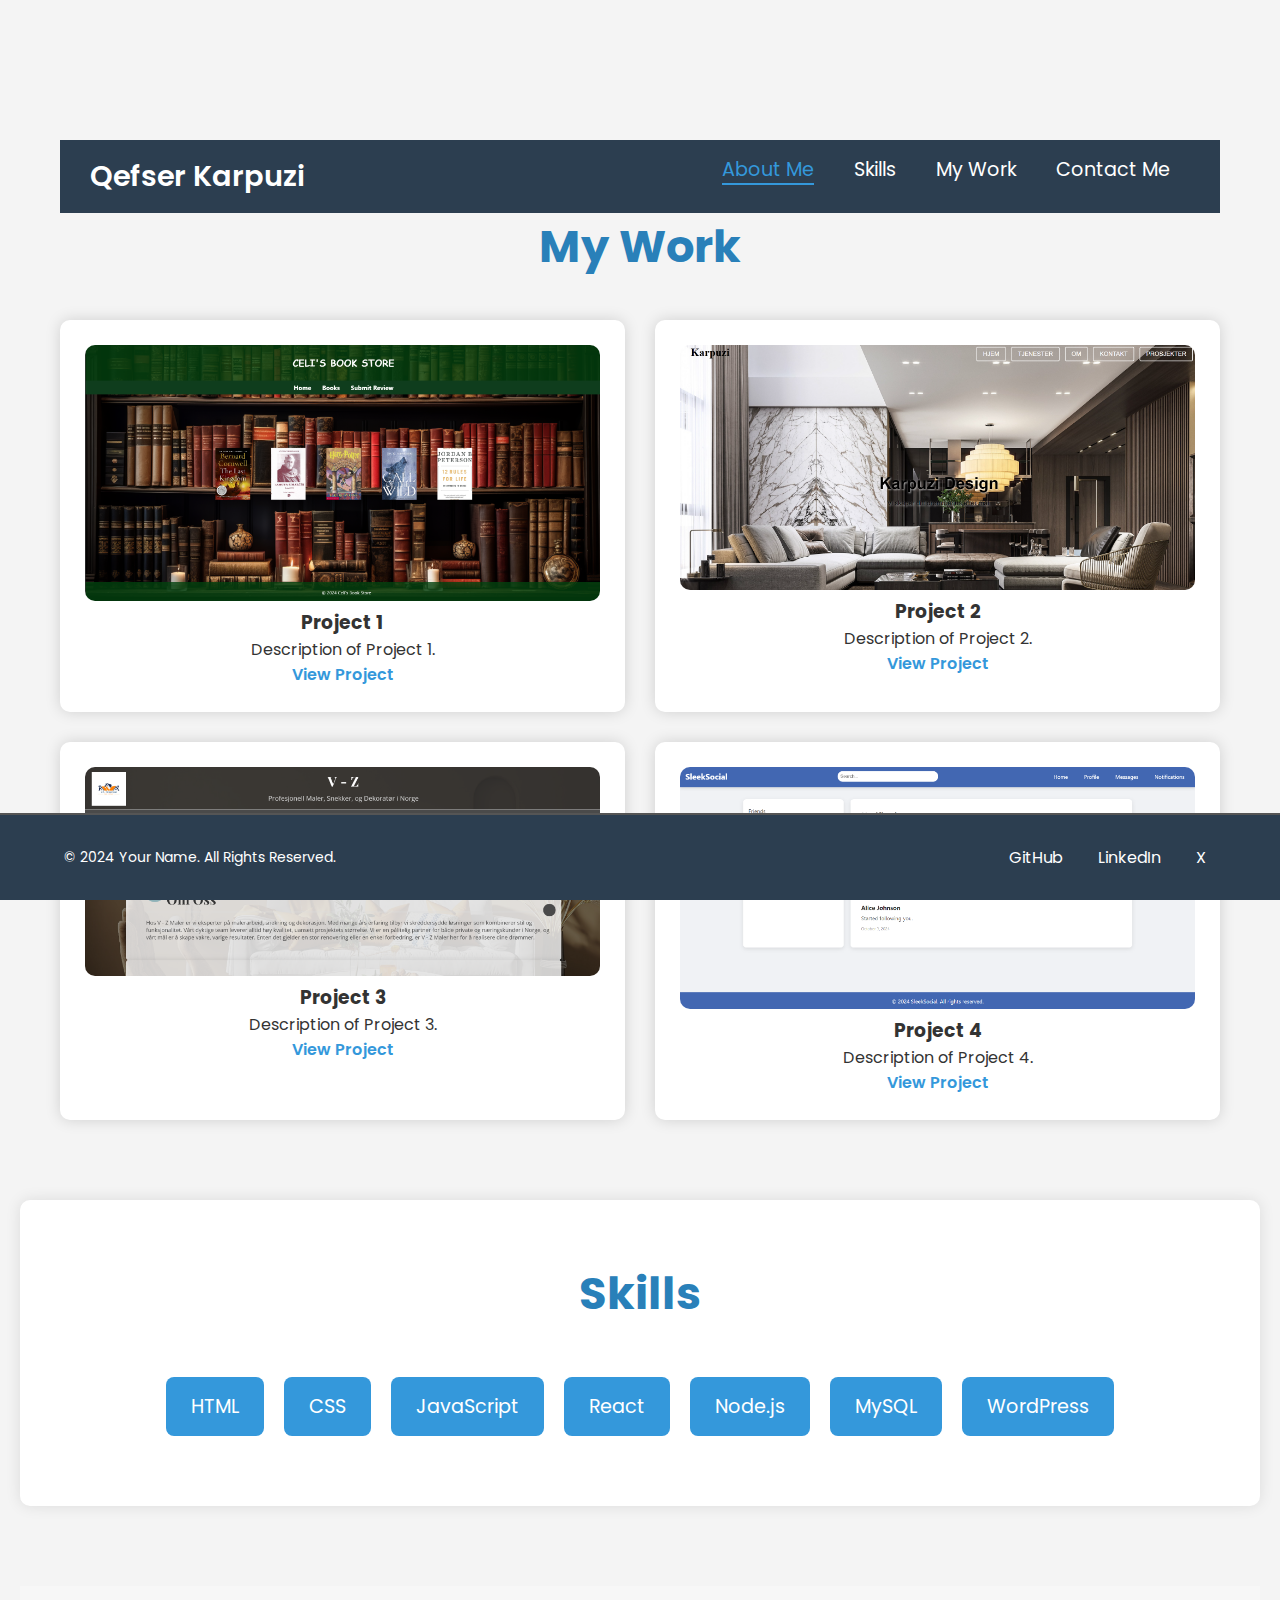
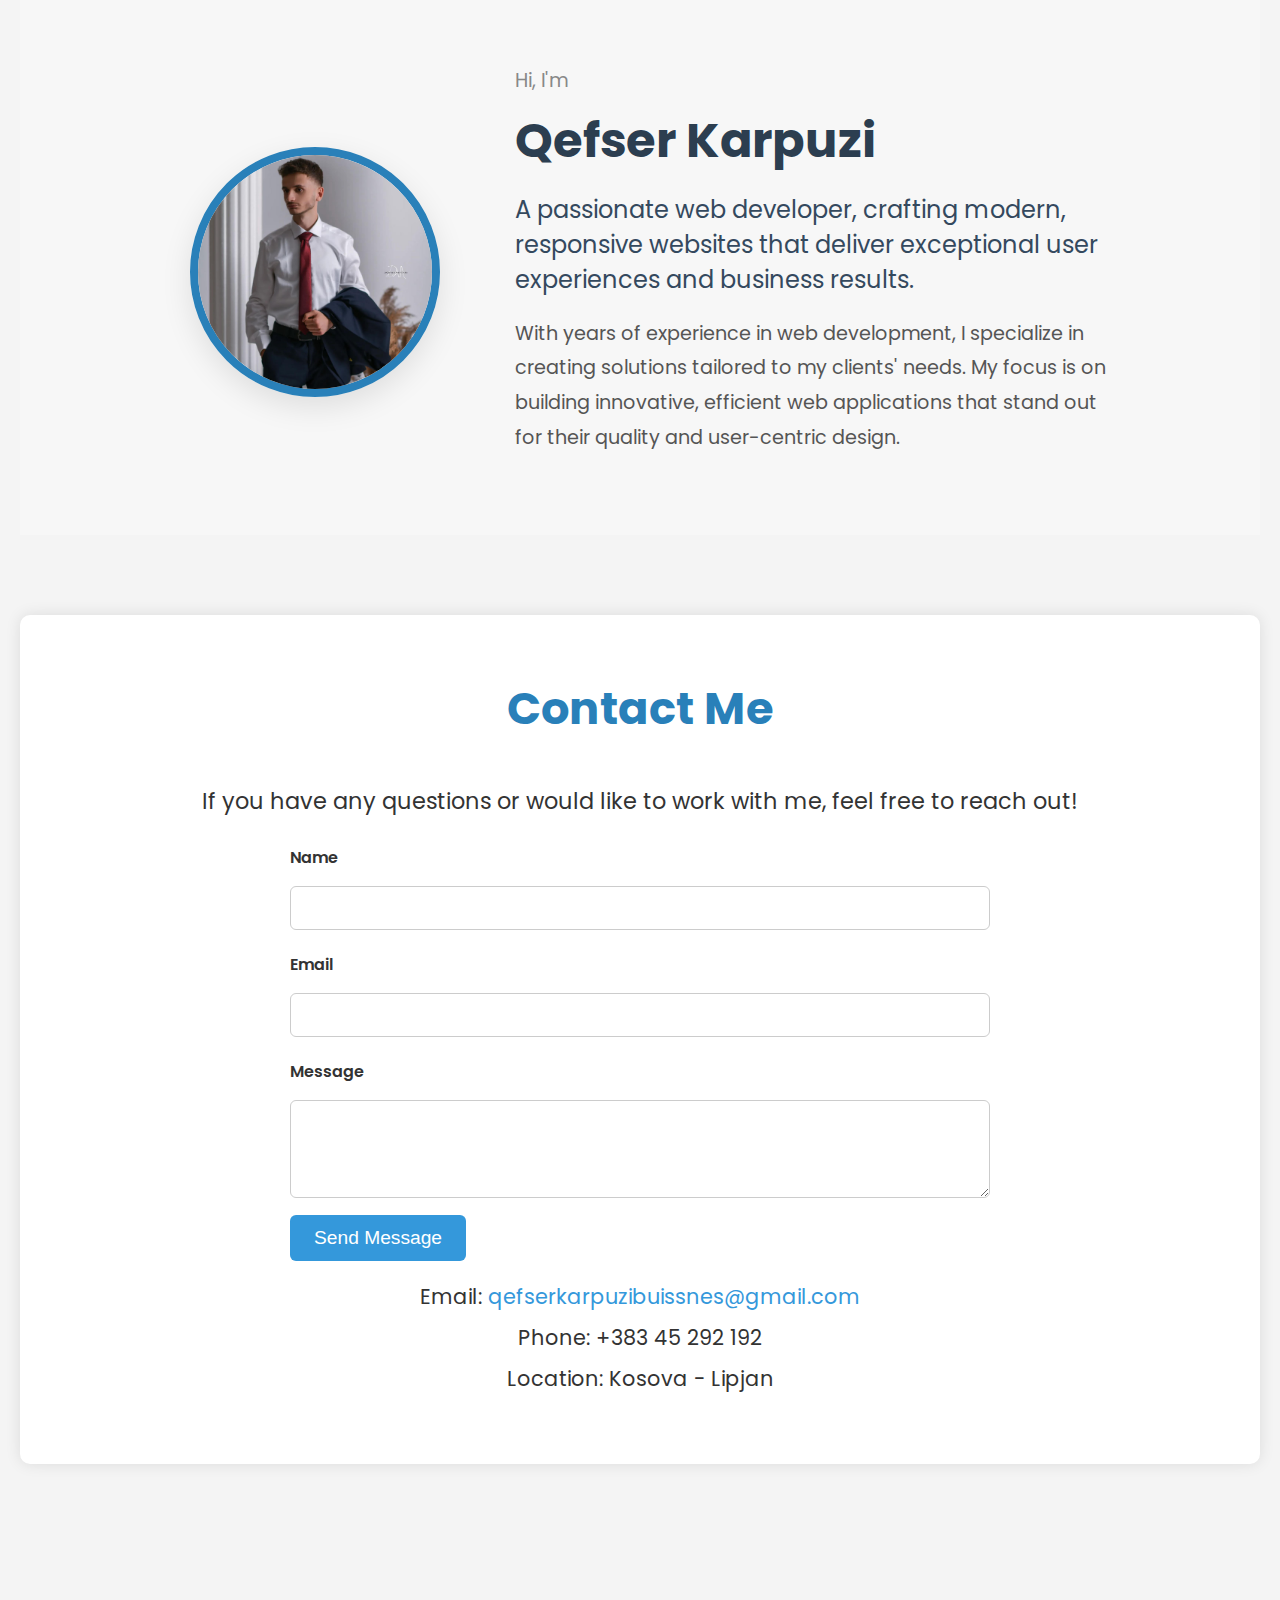
<file: Q.K/index.html>
<!DOCTYPE html>
<html lang="en">
<head>
  <meta charset="UTF-8">
  <meta name="viewport" content="width=device-width, initial-scale=1.0">
  <meta name="description" content="Qefser Karpuzi's Web Developer Portfolio">
  <meta property="og:title" content="Qefser Karpuzi - Web Developer Portfolio">
  <meta property="og:description" content="Showcasing the work of Qefser Karpuzi, a skilled web developer specializing in modern, responsive websites.">
  <meta property="og:image" content="path/to/your/profile-picture.jpg">
  <meta property="og:url" content="your-portfolio-url">
  <title>Qefser Karpuzi - Web Developer Portfolio</title>
  <link href="https://fonts.googleapis.com/css2?family=Poppins:wght@400;600&display=swap" rel="stylesheet">
  <link rel="stylesheet" href="style.css">
  <style>
    
   
  </style>
</head>
<body>

  <section id="portfolio" class="portfolio">
    <div class="container">
      <nav class="nav">
        <div class="logo">Qefser Karpuzi</div>
        <ul>
          <li><a href="#about" class="active">About Me</a></li>
          <li><a href="#skills">Skills</a></li>
          <li><a href="#portfolio">My Work</a></li>
          <li><a href="#contact">Contact Me</a></li>
        </ul>
      </nav>
      <h2>My Work</h2>
      <div class="portfolio-grid">
        <div class="portfolio-item">
          <img src="Screenshot 2024-06-26 193419.png" alt="Project 1">
          <h3>Project 1</h3>
          <p>Description of Project 1.</p>
          <a href="Project1.html" target="_blank">View Project</a>
        </div>
        <div class="portfolio-item">
          <img src="Screenshot 2024-09-14 095135.png" alt="Project 2">
          <h3>Project 2</h3>
          <p>Description of Project 2.</p>
          <a href="Project2.html" target="_blank">View Project</a>
        </div>
        <div class="portfolio-item">
          <img src="01.png" alt="Project 3">
          <h3>Project 3</h3>
          <p>Description of Project 3.</p>
          <a href="Project3.html" target="_blank">View Project</a>
        </div>
        <div class="portfolio-item">
          <img src="socialmedia4.png" alt="Project 4">
          <h3>Project 4</h3>
          <p>Description of Project 4.</p>
          <a href="Project4.html" target="_blank">View Project</a>
        </div>
   
      </div>
    </div>

    <section id="skills" class="skills">
      <div class="container">
        <h2>Skills</h2>
        <ul class="skills-list">
          <li>HTML</li>
          <li>CSS</li>
          <li>JavaScript</li>
          <li>React</li>
          <li>Node.js</li>
          <li>MySQL</li>
          <li>WordPress</li>
        </ul>
      </div>
    </section>

    
  
<section id="about" class="about-section">
  <div class="about-container">
    <div class="profile-container">
      <img src="unnamed.jpg" alt="Qefser Karpuzi" class="profile-picture">
    </div>
    <div class="about-content">
      <p class="intro-text">Hi, I'm</p>
      <h1>Qefser Karpuzi</h1>
      <p class="description">A passionate web developer, crafting modern, responsive websites that deliver exceptional user experiences and business results.</p>
      <p class="about-text">
        With years of experience in web development, I specialize in creating solutions tailored to my clients' needs. My focus is on building innovative, efficient web applications that stand out for their quality and user-centric design.
      </p>
    </div>
  </div>
</section>


  <style>
  


  </style>

  




 


<section id="contact" class="contact">
  <div class="container">
      <h2>Contact Me</h2>
      <p>If you have any questions or would like to work with me, feel free to reach out!</p>

      
      <form action="https://api.web3forms.com/submit" method="POST">
         
          <input type="hidden" name="access_key" value="1c16578b-f997-4e3b-a619-6cd72299bfba">
          
          
          <label for="name">Name</label>
          <input type="text" id="name" name="name" required>
          
        
          <label for="email">Email</label>
          <input type="email" id="email" name="email" required>
          
         
          <label for="message">Message</label>
          <textarea id="message" name="message" rows="4" required></textarea>
          
         
          <button type="submit">Send Message</button>
      </form>

      
      <ul class="contact-info">
          <li>Email: <a href="mailto:qefserkarpuzibuissnes@gmail.com">qefserkarpuzibuissnes@gmail.com</a></li>
          <li>Phone: +383 45 292 192</li>
          <li>Location: Kosova - Lipjan</li>
      </ul>
  </div>
</section>



  <footer>
    <div class="footer-content">
      <div class="footer-left">
        <p>&copy; 2024 Your Name. All Rights Reserved.</p>
      </div>
      <div class="footer-right">
        <ul class="social-links">
          <li><a href="https://github.com/qkarpuzi" target="_blank">GitHub</a></li>
          <li><a href="https://www.linkedin.com/in/qefser-karpuzi-366489331/" target="_blank">LinkedIn</a></li>
          <li><a href="https://x.com/qefserkarpuzi_" target="_blank">X</a></li>
        </ul>
      </div>
    </div>
  </footer>
  
</body>
</html>
</file>
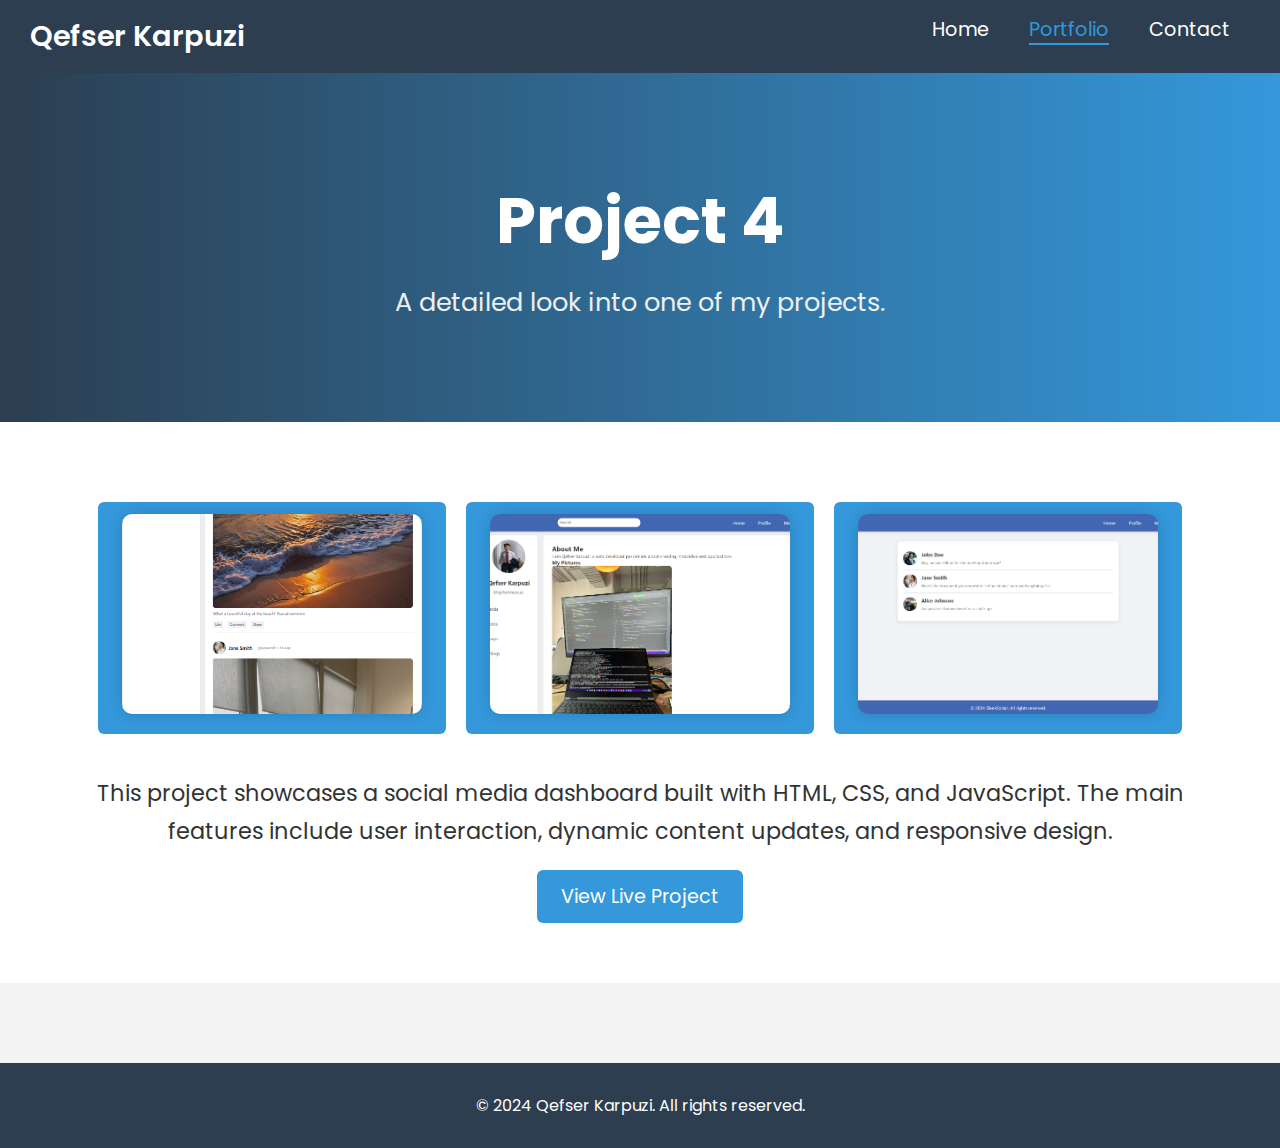
<file: Q.K/Project4.html>
<!DOCTYPE html>
<html lang="en">
<head>
  <meta charset="UTF-8">
  <meta name="viewport" content="width=device-width, initial-scale=1.0">
  <meta name="description" content="Qefser Karpuzi - Project 4 Description">
  <title>Project 4 - Qefser Karpuzi</title>
  <link href="https://fonts.googleapis.com/css2?family=Poppins:wght@400;600&display=swap" rel="stylesheet">
  <style>
    /* Basic Reset */
    * {
      margin: 0;
      padding: 0;
      box-sizing: border-box;
    }

    /* Body */
    body {
      font-family: 'Poppins', sans-serif;
      background-color: #f4f4f4;
      color: #333;
      text-align: center;
    }

    /* Full-width Project Background */
    .project-bg {
      background-color: #fff;
      padding: 60px 0;
      width: 100%;
    }

    /* Container */
    .container {
      max-width: 1200px;
      margin: 0 auto;
      padding: 0 20px;
    }

    /* Navbar */
    .nav {
      display: flex;
      justify-content: space-between;
      background-color: #2c3e50;
      padding: 15px 30px;
      position: sticky;
      top: 0;
      z-index: 1000;
    }

    .nav .logo {
      color: white;
      font-size: 1.8rem;
      font-weight: 600;
    }

    .nav ul {
      list-style: none;
      display: flex;
      margin: 0;
      padding: 0;
    }

    .nav ul li {
      margin: 0 20px;
    }

    .nav ul li a {
      color: white;
      text-decoration: none;
      font-size: 1.2rem;
      transition: color 0.3s, border-bottom 0.3s;
    }

    .nav ul li a.active,
    .nav ul li a:hover {
      color: #3498db;
      border-bottom: 2px solid #3498db;
    }

    /* Header Section */
    .header {
      text-align: center;
      background: linear-gradient(to right, #2c3e50, #3498db);
      color: white;
      padding: 100px 20px;
    }

    h1 {
      font-size: 4rem;
      margin-bottom: 15px;
    }

    .description {
      font-size: 1.6rem;
      color: #ecf0f1;
      margin-top: 15px;
    }

    /* Project Section */
    .project {
      padding: 0 20px;
      display: flex;
      flex-direction: column;
      align-items: center;
      justify-content: center;
    }

    .image-grid {
      display: flex;
      justify-content: center;
      gap: 20px;
      flex-wrap: wrap;
      margin-bottom: 20px;
    }

    .image-grid img {
      width: 300px;
      height: 200px;
      object-fit: cover;
      border-radius: 10px;
      box-shadow: 0 0 15px rgba(0, 0, 0, 0.15);
      cursor: pointer;
      transition: transform 0.3s;
    }

    .image-grid img:hover {
      transform: scale(1.05);
    }

    .project-description {
      font-size: 1.4rem;
      text-align: center;
      margin-top: 20px;
      line-height: 1.7;
    }

    .project a {
      display: inline-block;
      margin-top: 20px;
      padding: 12px 24px;
      background-color: #3498db;
      color: white;
      text-decoration: none;
      border-radius: 6px;
      font-size: 1.2rem;
      transition: background-color 0.3s;
    }

    .project a:hover {
      background-color: #2980b9;
    }

    /* Lightbox */
    .lightbox {
      display: none;
      position: fixed;
      z-index: 999;
      left: 0;
      top: 0;
      width: 100%;
      height: 100%;
      background-color: rgba(0, 0, 0, 0.8);
      justify-content: center;
      align-items: center;
    }

    .lightbox img {
      max-width: 90%;
      max-height: 90%;
      border-radius: 10px;
    }

    .lightbox:target {
      display: flex;
    }

    /* Footer */
    .footer {
      background-color: #2c3e50;
      color: white;
      text-align: center;
      padding: 30px 20px;
      margin-top: 80px;
    }

    .footer p {
      font-size: 1rem;
    }
  </style>
</head>
<body>
  <!-- Navbar -->
  <nav class="nav">
    <div class="logo">Qefser Karpuzi</div>
    <ul>
      <li><a href="index.html">Home</a></li>
      <li><a href="index.html#portfolio" class="active">Portfolio</a></li>
      <li><a href="index.html#contact">Contact</a></li>
    </ul>
  </nav>

  <!-- Header Section -->
  <header class="header">
    <h1>Project 4</h1>
    <p class="description">A detailed look into one of my projects.</p>
  </header>

  <!-- Project Section with Full Background -->
  <div class="project-bg">
    <section class="project container">
      <div class="image-grid">
        <a href="#img1"><img src="socialMedia1.png" alt="Screenshot of Project 1 showing the main dashboard"></a>
        <a href="#img2"><img src="socialmedia2.png" alt="Screenshot of Project 2 showcasing key features"></a>
        <a href="#img3"><img src="socialmedia3.png" alt="Screenshot of Project 3 with final design"></a>
      </div>
      <div class="project-description">
        <p>This project showcases a social media dashboard built with HTML, CSS, and JavaScript. The main features include user interaction, dynamic content updates, and responsive design.</p>
      </div>
      <a href="link-to-live-project" target="_blank">View Live Project</a>
    </section>
  </div>

  <!-- Lightbox Sections -->
  <div id="img1" class="lightbox">
    <a href="#"><img src="socialMedia1.png" alt="Enlarged Screenshot 1"></a>
  </div>
  <div id="img2" class="lightbox">
    <a href="#"><img src="socialmedia2.png" alt="Enlarged Screenshot 2"></a>
  </div>
  <div id="img3" class="lightbox">
    <a href="#"><img src="socialmedia3.png" alt="Enlarged Screenshot 3"></a>
  </div>

  <!-- Footer Section -->
  <footer class="footer">
    <p>&copy; 2024 Qefser Karpuzi. All rights reserved.</p>
  </footer>
</body>  
</html>
</file>
<file: Q.K/style.css>
* {
    margin: 0;
    padding: 0;
    box-sizing: border-box;
  }

  
  body {
    font-family: 'Poppins', sans-serif;
    background-color: #f4f4f4;
    color: #333;
  }

  
  .container {
    max-width: 1200px;
    margin: 0 auto;
    padding: 0 20px;
  }

 
  .nav {
    display: flex;
    justify-content: space-between;
    background-color: #2c3e50;
    padding: 15px 30px;
    position: sticky;
    top: 0;
    z-index: 1000;
  }

  .nav .logo {
    color: white;
    font-size: 1.8rem;
    font-weight: 600;
  }

  .nav ul {
    list-style: none;
    display: flex;
    margin: 0;
    padding: 0;
  }

  .nav ul li {
    margin: 0 20px;
  }

  .nav ul li a {
    color: white;
    text-decoration: none;
    font-size: 1.2rem;
    transition: color 0.3s, border-bottom 0.3s;
  }

  .nav ul li a.active,
  .nav ul li a:hover {
    color: #3498db;
    border-bottom: 2px solid #3498db;
  }

 

  .profile-picture {
border-radius: 50%;
width: 250px;
height: 250px;
object-fit: cover;
margin-bottom: 20px;
margin-top: 50px; 
border: 10px solid rgb(255, 255, 255);
box-shadow: 0 0 15px rgba(0, 0, 0, 0.3);
transition: transform 0.3s;
}


  .profile-picture:hover {
    transform: scale(1.05);
  }

  h1 {
    font-size: 4rem;
    margin-bottom: 15px;
  }

  .title {
    font-size: 2rem;
    color: #3498db;
  }

  .description {
    font-size: 1.6rem;
    color: #ecf0f1;
    margin-top: 15px;
  }


  section {
    margin: 80px 0;
  }

  .about, .skills, .contact {
    background-color: #fff;
    padding: 60px 20px;
    border-radius: 10px;
    box-shadow: 0 0 15px rgba(0, 0, 0, 0.1);
  }

  h2 {
    font-size: 2.8rem;
    text-align: center;
    margin-bottom: 40px;
    color: #2980b9;
  }

 
  .about p, .contact p {
    font-size: 1.4rem;
    text-align: center;
    margin-bottom: 25px;
    line-height: 1.7;
    max-width: 900px;
    margin: 0 auto 25px auto;
  }

 
  .skills-list {
    display: flex;
    justify-content: center;
    flex-wrap: wrap;
    list-style: none;
    padding: 0;
  }

  .skills-list li {
    background-color: #3498db;
    color: white;
    padding: 15px 25px;
    margin: 10px;
    border-radius: 8px;
    font-size: 1.2rem;
    transition: background-color 0.3s;
  }

  .skills-list li:hover {
    background-color: #2980b9;
  }

 
  .portfolio {
    padding: 60px 20px;
  }

  .portfolio-grid {
display: grid;
grid-template-columns: repeat(2, 1fr);
gap: 30px;
}


  .portfolio-item {
    text-align: center;
    padding: 25px;
    background-color: #fff;
    border-radius: 10px;
    box-shadow: 0 0 15px rgba(0, 0, 0, 0.15);
    transition: transform 0.3s ease, box-shadow 0.3s ease;
  }

  
  .portfolio-item img {
    width: 100%;
    height: auto;
    border-radius: 10px;
    transition: transform 0.3s ease;
  }

  .portfolio-item:hover {
    transform: translateY(-10px);
    box-shadow: 0 0 20px rgba(0, 0, 0, 0.2);
  }


  .portfolio-item img:hover {
    transform: scale(1.05);
  }

  .portfolio-item a {
    color: #3498db;
    text-decoration: none;
    font-weight: 600;
  }

  .portfolio-item a:hover {
    text-decoration: underline;
  }

  
  .contact form {
    max-width: 700px;
    margin: 0 auto;
  }

  .contact form label {
    display: block;
    margin: 12px 0 6px;
    font-weight: 600;
  }

  .contact form input, .contact form textarea {
    width: 100%;
    padding: 12px;
    margin: 10px 0;
    border: 1px solid #ccc;
    border-radius: 6px;
    font-size: 1rem;
  }

  .contact form button {
background-color: #3498db;
color: white;
border: none;
padding: 12px 24px;
border-radius: 6px;
font-size: 1.2rem;
cursor: pointer;
transition: background-color 0.3s, transform 0.3s;
}

.contact form button:hover {
background-color: #2980b9;
transform: translateY(-2px);
}


  .contact-info {
    list-style: none;
    text-align: center;
    padding: 0;
    margin-top: 20px;
  }

  .contact-info li {
    font-size: 1.3rem;
    margin: 10px 0;
  }

  .contact-info a {
    color: #3498db;
    text-decoration: none;
  }

  /* Footer */
  footer {
background-color:#2c3e50; 
padding: 30px 0; 
position: fixed ;
bottom: 0;
left: 0;
width: 100%; 
color: white; 
display: flex;
justify-content: space-between;
align-items: center;
border-top: 2px solid #555; 
height: auto; 
z-index: 1000; 
}

.footer-content {
width: 90%; 
margin: 0 auto;
display: flex;
justify-content: space-between;
align-items: center;
}

.footer-left {
text-align: left;
font-size: 14px; 
}

.footer-right {
text-align: right;
}

.social-links {
list-style: none;
margin: 0;
padding: 0;
display: flex;
gap: 15px; 
}

.social-links li {
display: inline-block;
}

.social-links a {
color: white; 
text-decoration: none;
font-size: 16px;
padding: 5px 10px;
transition: background-color 0.3s ease;
}

.social-links a:hover {
background-color: #555; 
border-radius: 5px;
}


  .social-media {
    margin-top: 15px;
  }

  .social-media a {
    color: white;
    margin: 0 15px;
    text-decoration: none;
    font-size: 1.3rem;
  }

  .social-media a:hover {
    text-decoration: underline;
  }

  
  @media (max-width: 768px) {
    .nav ul {
      flex-direction: column;
      align-items: center;
    }

    .nav ul li {
      margin: 10px 0;
    }

    .portfolio-grid {
      grid-template-columns: 1fr;
    }
  }

  @media (max-width: 480px) {
    .contact form input, .contact form textarea {
      font-size: 0.9rem;
    }

    .contact form button {
      font-size: 0.9rem;
    }
  }

  .about-section {
    background-color: #f7f7f7;  
    padding: 80px 20px;
    display: flex;
    justify-content: center;
    align-items: center;
  }
  
  .about-container {
    display: flex;
    flex-wrap: wrap; 
    max-width: 1200px;
    width: 100%;
    justify-content: center;
    align-items: center;
    gap: 50px; 
  }
  
  .profile-container {
    flex-basis: 300px; 
    text-align: center;
  }
  
  .profile-picture {
    border-radius: 50%;
    width: 250px; 
    height: 250px;
    object-fit: cover;
    border: 8px solid #2980b9; 
    box-shadow: 0px 10px 30px rgba(0, 0, 0, 0.1); 
  }
  
  .about-content {
    flex-basis: 600px;
    text-align: left;
    color: #333;
  }
  
  .intro-text {
    font-size: 1.2rem;
    color: #888;
    margin-bottom: 10px;
  }
  
  .about-content h1 {
    font-size: 3rem;
    font-weight: 700;
    color: #2c3e50;
    margin-bottom: 15px;
  }
  
  .description {
    font-size: 1.5rem;
    color: #34495e;
    margin-bottom: 20px;
  }
  
  .about-text {
    font-size: 1.2rem;
    line-height: 1.8;
    color: #555;
    max-width: 700px;
  }
  
  @media (max-width: 768px) {
    .about-container {
      flex-direction: column;
      text-align: center; 
    }
  
    .about-content {
      flex-basis: 100%;
    }
  }
</file>
